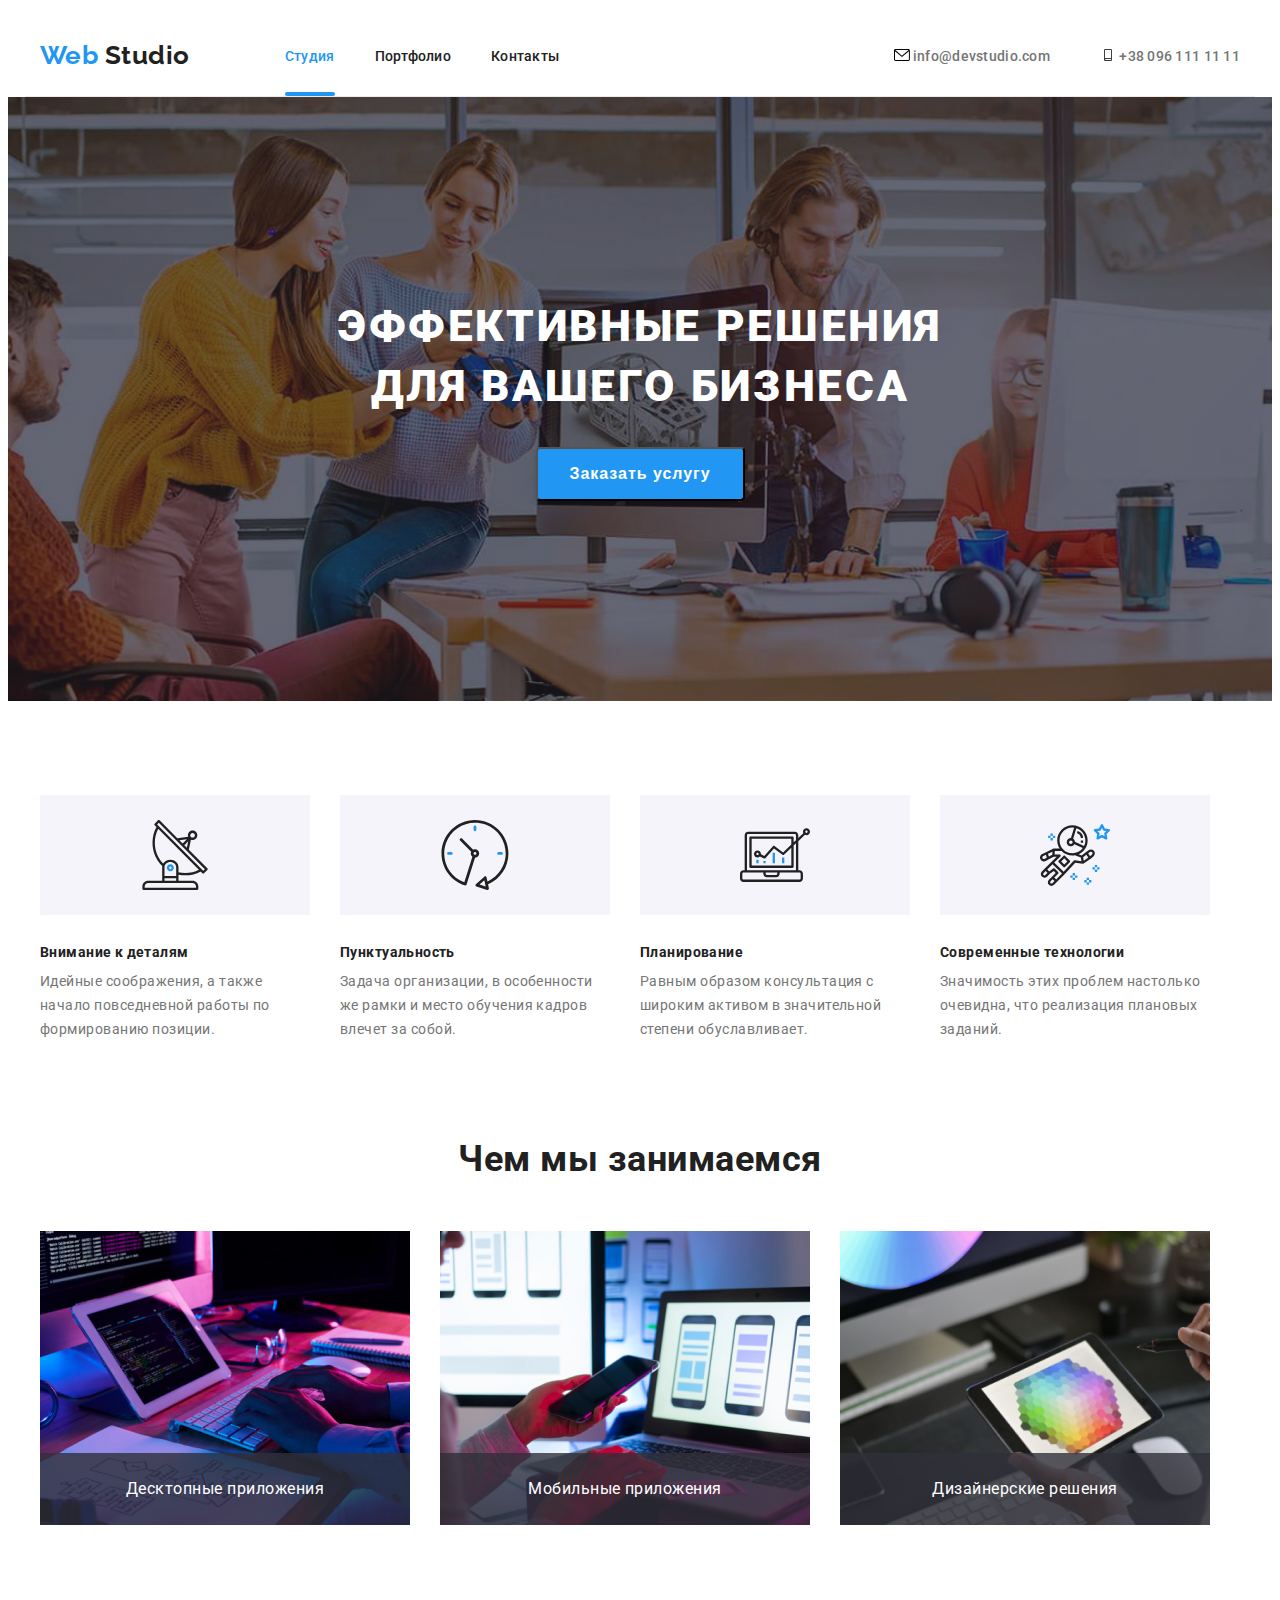
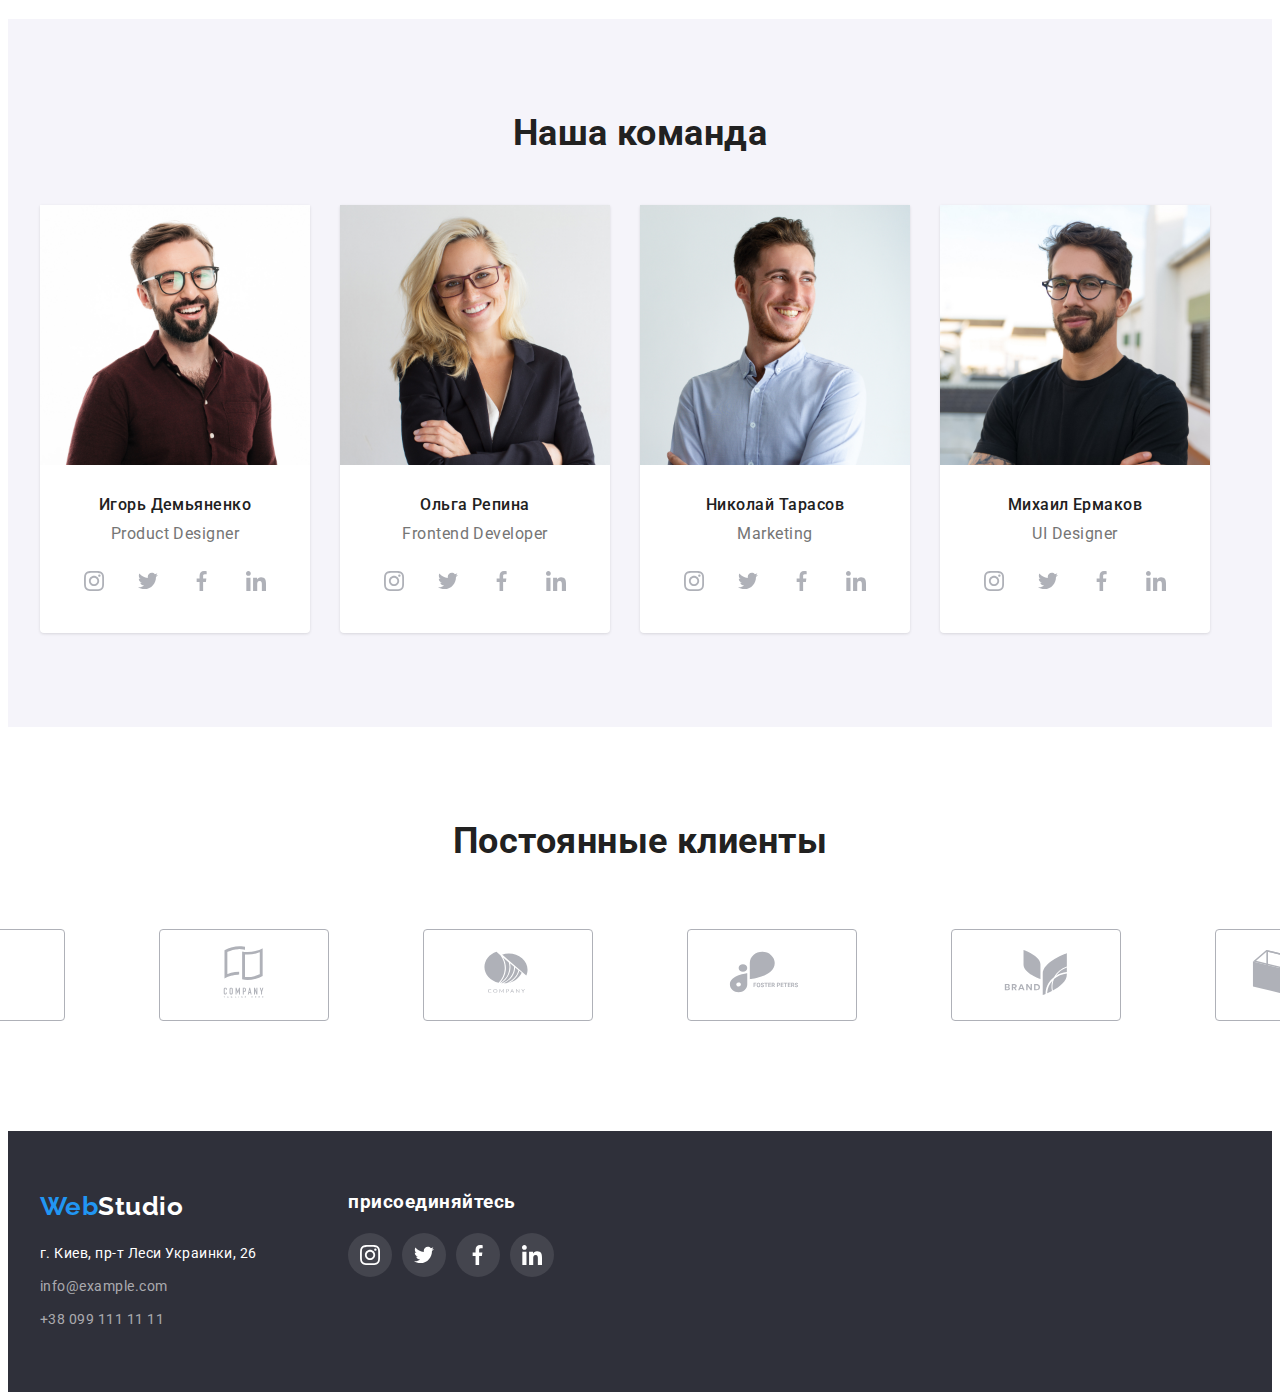
<file: index.html>
<!DOCTYPE html>
<html lang="en">

<head>
    <meta charset="UTF-8">
    <meta http-equiv="X-UA-Compatible" content="IE=edge">
    <meta name="viewport" content="width=device-width, initial-scale=1.0">
    <title>Document</title>
    <link rel="preconnect" href="https://fonts.googleapis.com">
    <link rel="preconnect" href="https://fonts.gstatic.com" crossorigin>
    <link rel="preconnect" href="https://fonts.googleapis.com">
    <link rel="preconnect" href="https://fonts.gstatic.com" crossorigin>
    <link href="https://fonts.googleapis.com/css2?family=Raleway:wght@700&family=Roboto:wght@400;500;700&display=swap"
        rel="stylesheet">
    <link rel="stylesheet" href="https://cdnjs.cloudflare.com/ajax/libs/modern-normalize/1.1.0/modern-normalize.min.css"
        integrity="sha512-wpPYUAdjBVSE4KJnH1VR1HeZfpl1ub8YT/NKx4PuQ5NmX2tKuGu6U/JRp5y+Y8XG2tV+wKQpNHVUX03MfMFn9Q=="
        crossorigin="anonymous" referrerpolicy="no-referrer" />
    <link rel="stylesheet" href="./css/style.css">

</head>

<body>
    <header class="header">
        <div class="container header-container">
            <nav class="header-navigation">
                <a href="" class="header-logo link">
                    Web <span class="logo-span">Studio</span></a>
                <ul class="header-list list">
                    <li class="header-item">
                        <a class="header-link link active-button current" href="./index.html">Студия</a>
                    </li>
                    <li class="header-item">
                        <a class="header-link link" href="./portfolio.html">Портфолио</a>
                    </li>
                    <li class="header-item">
                        <a class="header-link link" href="Контакты">Контакты</a>
                    </li>
                </ul>
            </nav>
            <ul class="header-contact-list list">
                <li class="header-contact-item">

                    <a class="header-contact-link link" href=mailto:info@devstudio.com><svg class="mail-icon">
                            <use href="./img/sprite.svg#envelope-hover"></use>
                        </svg> info@devstudio.com
                    </a>
                </li>
                <li class="header-contact-item">
                    <a class="header-contact-link link" href="tel:+380961111111"><svg class="phone-icon">
                            <use href="./img/sprite.svg#smartphone-1"></use>
                        </svg> +38 096 111 11 11
                    </a>
                </li>
            </ul>
        </div>
    </header>
    <main>
        <section class="hero">
            <div class="container ">
                <h1 class="hero-title">Эффективные решения <br> для вашего бизнеса</h1>
                <button class="btn-hero cursor" type="button">Заказать услугу</button>
            </div>

        </section>

        <section class="benefits">
            <div class="container">
                <ul class="benefits-list list">
                    <li class="benefits-item">
                        <div class="benefits-picture">
                            <a class="benefits-link link" href="">
                                <svg class="benefits-icon">
                                    <use href="./img/sprite.svg#icon-antenna"></use>
                                </svg>
                            </a>
                        </div>
                        <h3 class="benefits-title">Внимание к деталям</h3>
                        <p class="benefits-text">Идейные соображения, а также начало повседневной работы по формированию
                            позиции.</p>
                    </li>
                    <li class="benefits-item">
                        <div class="benefits-picture">
                            <a class="benefits-link link" href="">
                                <svg class="benefits-icon">
                                    <use href="./img/sprite.svg#icon-clock"></use>
                                </svg>
                            </a>
                        </div>
                        <h3 class="benefits-title">Пунктуальность</h3>
                        <p class="benefits-text">Задача организации, в особенности же рамки и место обучения кадров
                            влечет за собой.</p>
                    </li>
                    <li class="benefits-item">
                        <div class="benefits-picture">
                            <a class="benefits-link link" href="">
                                <svg class="benefits-icon">
                                    <use href="./img/sprite.svg#icon-diagram"></use>
                                </svg>
                            </a>
                        </div>
                        <h3 class="benefits-title">Планирование</h3>
                        <p class="benefits-text">Равным образом консультация с широким активом в значительной степени
                            обуславливает.</p>
                    </li>
                    <li class="benefits-item">
                        <div class="benefits-picture">
                            <a class="benefits-link link" href="">
                                <svg class="benefits-icon">
                                    <use href="./img/sprite.svg#icon-astronaut"></use>
                                </svg>
                            </a>
                        </div>
                        <h3 class="benefits-title">Современные технологии</h3>
                        <p class="benefits-text">Значимость этих проблем настолько очевидна, что реализация плановых
                            заданий.</p>
                    </li>
                </ul>
            </div>

        </section>
        <section class="work">
            <div class="container">
                <h3 class="work-title">Чем мы занимаемся</h3>
                <ul class="work-list list">
                    <li class="work-item">
                        <img src=" img/img.png" alt="foto1" width="370">
                        <p class="work-text">Десктопные приложения</p>
                    </li>
                    <li class="work-item">
                        <img src="img/box2.png" alt="foto2" width="370">
                        <p class="work-text">Мобильные приложения</p>
                    </li>
                    <li class="work-item">
                        <img src="img/box3.png" alt="foto3" width="370">
                        <p class="work-text">Дизайнерские решения</p>
                    </li>
                </ul>
            </div>
        </section>

        <section class="team">
            <div class="container">
                <h3 class="team-title">Наша команда</h3>
                <ul class="team-list list">
                    <li class="team-item">
                        <img class="team-backdown" src="img/1.jpg" alt="foto4" width="270" />
                        <div class="team-info">
                            <h4 class="team-name">Игорь Демьяненко</h4>
                            <p class="team-text">Product Designer</p>
                            <ul class="team-list list social-list">
                                <li class="social-item">
                                    <a href="" class="social-link link">
                                        <svg class="social-icon">
                                            <use href="./img/sprite.svg#icon-instagram"></use>
                                        </svg>
                                    </a>
                                </li>
                                <li class="social-item">
                                    <a href="" class="social-link link">
                                        <svg class="social-icon">
                                            <use href="./img/sprite.svg#icon-twiter"></use>
                                        </svg>
                                    </a>
                                </li>
                                <li class="social-item">
                                    <a href="" class="social-link link">
                                        <svg class="social-icon">
                                            <use href="./img/sprite.svg#icon-facebook"></use>
                                        </svg>
                                    </a>
                                </li>
                                <li class="social-item">
                                    <a href="" class="social-link link">
                                        <svg class="social-icon">
                                            <use href="./img/sprite.svg#icon-linkedin"></use>
                                        </svg>
                                    </a>
                                </li>
                            </ul>
                        </div>


                    </li>
                    <li class="team-item">
                        <img class="team-backdown" src="img/2.jpg" alt="foto5" width="270" />
                        <div class="team-info">
                            <h4 class="team-name">Ольга Репина</h4>
                            <p class="team-text">Frontend Developer</p>
                            <ul class="team-list list social-list">
                                <li class="social-item">
                                    <a href="" class="social-link link">
                                        <svg class="social-icon">
                                            <use href="./img/sprite.svg#icon-instagram"></use>
                                        </svg>
                                    </a>
                                </li>
                                <li class="social-item">
                                    <a href="" class="social-link link">
                                        <svg class="social-icon">
                                            <use href="./img/sprite.svg#icon-twiter"></use>
                                        </svg>
                                    </a>
                                </li>
                                <li class="social-item">
                                    <a href="" class="social-link link">
                                        <svg class="social-icon">
                                            <use href="./img/sprite.svg#icon-facebook"></use>
                                        </svg>
                                    </a>
                                </li>
                                <li class="social-item">
                                    <a href="" class="social-link link">
                                        <svg class="social-icon">
                                            <use href="./img/sprite.svg#icon-linkedin"></use>
                                        </svg>
                                    </a>
                                </li>
                            </ul>
                        </div>

                    </li>

                    <li class="team-item">
                        <img class="team-backdown" src="img/3.jpg" alt="foto6" width="270" />
                        <div class="team-info">
                            <h4 class="team-name">Николай Тарасов</h4>
                            <p class="team-text">Marketing</p>
                            <ul class="team-list list social-list">
                                <li class="social-item">
                                    <a href="" class="social-link link">
                                        <svg class="social-icon">
                                            <use href="./img/sprite.svg#icon-instagram"></use>
                                        </svg>
                                    </a>
                                </li>
                                <li class="social-item">
                                    <a href="" class="social-link link">
                                        <svg class="social-icon">
                                            <use href="./img/sprite.svg#icon-twiter"></use>
                                        </svg>
                                    </a>
                                </li>
                                <li class="social-item">
                                    <a href="" class="social-link link">
                                        <svg class="social-icon">
                                            <use href="./img/sprite.svg#icon-facebook"></use>
                                        </svg>
                                    </a>
                                </li>
                                <li class="social-item">
                                    <a href="" class="social-link link">
                                        <svg class="social-icon">
                                            <use href="./img/sprite.svg#icon-linkedin"></use>
                                        </svg>
                                    </a>
                                </li>
                            </ul>
                        </div>

                    </li>
                    <li class="team-item">
                        <img class="team-backdown" src="img/4.jpg" alt="foto7" width="270" />
                        <div class="team-info">
                            <h4 class="team-name">Михаил Ермаков</h4>
                            <p class="team-text">UI Designer</p>
                            <ul class="team-list list social-list">
                                <li class="social-item">
                                    <a href="" class="social-link link">
                                        <svg class="social-icon">
                                            <use href="./img/sprite.svg#icon-instagram"></use>
                                        </svg>
                                    </a>
                                </li>
                                <li class="social-item">
                                    <a href="" class="social-link link">
                                        <svg class="social-icon">
                                            <use href="./img/sprite.svg#icon-twiter"></use>
                                        </svg>
                                    </a>
                                </li>
                                <li class="social-item">
                                    <a href="" class="social-link link">
                                        <svg class="social-icon">
                                            <use href="./img/sprite.svg#icon-facebook"></use>
                                        </svg>
                                    </a>
                                </li>
                                <li class="social-item">
                                    <a href="" class="social-link link">
                                        <svg class="social-icon">
                                            <use href="./img/sprite.svg#icon-linkedin"></use>
                                        </svg>
                                    </a>
                                </li>
                            </ul>
                        </div>

                    </li>
                </ul>
            </div>
        </section>
        <section class="client">
            <div class="container">
                <h3 class="work-title">Постоянные клиенты</h3>
                <ul class="client-list list">
                    <li class="client-item">
                        <button class="client-btn cursor" type="button"><a href="" class="client-link link">
                                <svg class="client-icon">
                                    <use href="./img/sprite.svg#icon-logoone"></use>
                                </svg>
                            </a></button>

                    </li>
                    <li class="client-item">
                        <button class="client-btn cursor" type="button"><a href="">
                                <svg class="client-icon">
                                    <use href="./img/sprite.svg#icon-logotwo"></use>
                                </svg>
                            </a></button>
                    </li>
                    <li class="client-item link">
                        <button class="client-btn cursor" type="button" <a href="" class="client-link">
                            <svg class="client-icon">
                                <use href="./img/sprite.svg#icon-logothree"></use>
                            </svg>
                            </a></button>

                    </li>
                    <li class="client-item">
                        <button class="client-btn cursor" type="button"><a href="" class="client-link link">
                                <svg class="client-icon">
                                    <use href="./img/sprite.svg#icon-logofour"></use>
                                </svg>
                            </a></button>

                    </li>
                    <li class="client-item">
                        <button class="client-btn cursor" type="button"><a href="" class="client-link link">
                                <svg class="client-icon">
                                    <use href="./img/sprite.svg#icon-logofive"></use>
                                </svg>
                            </a></button>

                    </li>
                    <li class="client-item">
                        <button class="client-btn cursor" type="button"><a href="" class="client-link link">
                                <svg class="client-icon">
                                    <use href="./img/sprite.svg#icon-logosix"></use>
                                </svg>
                            </a>
                    </li>
                </ul>
            </div>


        </section>
    </main>
    <!--Футер-->
    <footer class="footer">
        <div class="container footer-container">
            <ul class="footer-list list footer-block">
                <li class="footer-iten">
                    <ul class="footer-list list">
                        <li class="footer-item">
                            <a link href="" class="header-logo footer-logo link">
                                Web<span class="footer-span">Studio</a>
                            <address class="footer-addres">
                                <ul class="footer-list list">
                                    <li class="footer-item">
                                        <a class="footer-address-link link" href="">г. Киев, пр-т Леси Украинки,
                                            26</a>
                                    </li>
                                    <li class="footer-item"><a class="footer-contact-link link"
                                            href=mailto:info@example.com>info@example.com</a>
                                    </li>
                                    <li class="footer-item">
                                        <a class="footer-contact-link link" href="tel:+380991111111">+38 099 111 11
                                            11</a>
                                    </li>
                                </ul>
                            </address>
                        </li>
                    </ul>

                </li>
                <li class="right">
                    <h3 class="right-title">присоединяйтесь</h3>
                    <ul class="footer-list list footer-social">
                        <li class="social-item">
                            <a href="" class="social-link link footer-social-list">
                                <svg class="social-icon footer-icon">
                                    <use href="./img/sprite.svg#icon-instagram"></use>
                                </svg>
                            </a>
                        </li>
                        <li class="social-item">
                            <a href="" class="social-link link footer-social-list">
                                <svg class="social-icon footer-icon">
                                    <use href="./img/sprite.svg#icon-twiter"></use>
                                </svg>
                            </a>
                        </li>
                        <li class="social-item">
                            <a href="" class="social-link link footer-social-list">
                                <svg class="social-icon footer-icon">
                                    <use href="./img/sprite.svg#icon-facebook"></use>
                                </svg>
                            </a>
                        </li>
                        <li class="social-item">
                            <a href="" class="social-link link footer-social-list">
                                <svg class="social-icon footer-icon">
                                    <use href="./img/sprite.svg#icon-linkedin"></use>
                                </svg>
                            </a>
                        </li>
                    </ul>
                </li>
            </ul>
        </div>


    </footer>

</body>

</html>
</file>
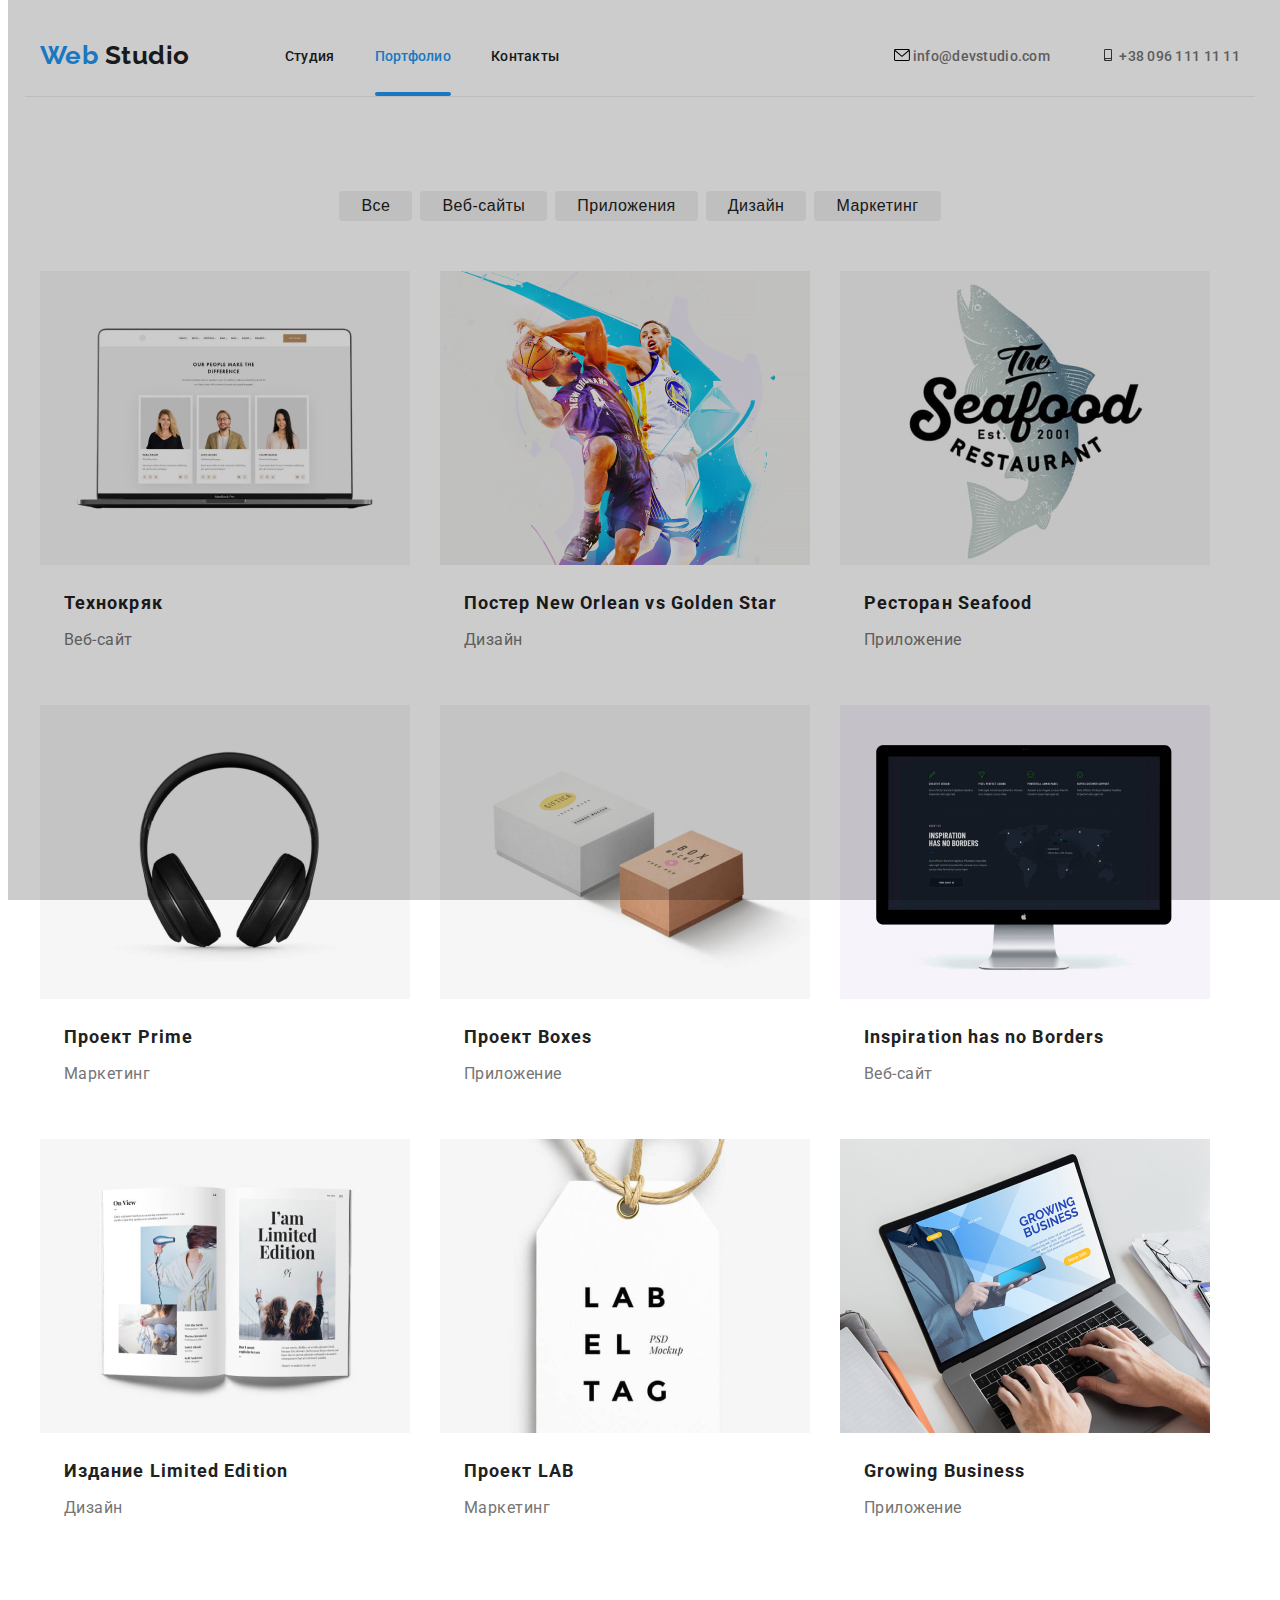
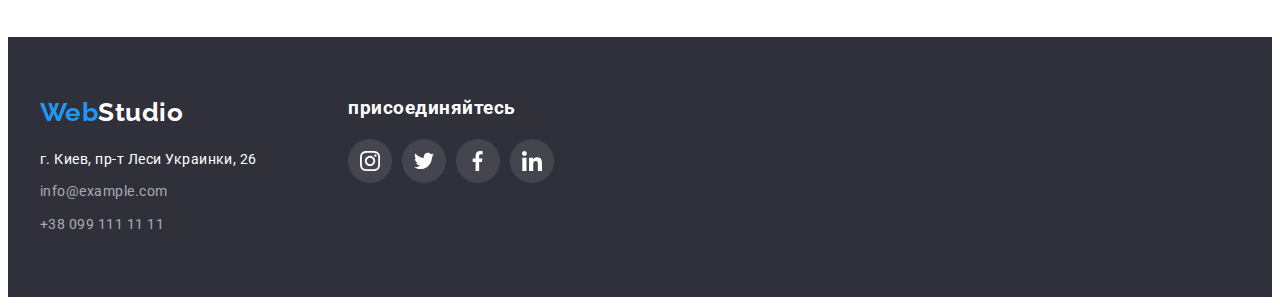
<file: portfolio.html>
<!DOCTYPE html>
<html lang="en">

<head>
    <meta charset="UTF-8">
    <meta http-equiv="X-UA-Compatible" content="IE=edge">
    <meta name="viewport" content="width=device-width, initial-scale=1.0">
    <title>Document</title>
    <link rel="preconnect" href="https://fonts.googleapis.com">
    <link rel="preconnect" href="https://fonts.gstatic.com" crossorigin>
    <link href="https://fonts.googleapis.com/css2?family=Raleway:wght@700&family=Roboto:wght@400;500;700&display=swap"
        rel="stylesheet">
    <link rel="stylesheet" href="https://cdnjs.cloudflare.com/ajax/libs/modern-normalize/1.1.0/modern-normalize.min.css"
        integrity="sha512-wpPYUAdjBVSE4KJnH1VR1HeZfpl1ub8YT/NKx4PuQ5NmX2tKuGu6U/JRp5y+Y8XG2tV+wKQpNHVUX03MfMFn9Q=="
        crossorigin="anonymous" referrerpolicy="no-referrer" />
    <link rel="stylesheet" href="./css/style.css">
</head>

<body>
    <header class="header">
        <div class="container header-container">
            <nav class="header-navigation">
                <a href="" class="header-logo link">
                    Web <span class="logo-span">Studio</span></a>
                <ul class="header-list list">
                    <li class="header-item">
                        <a class="header-link link " href="./index.html">Студия</a>
                    </li>
                    <li class="header-item">
                        <a class="header-link link active-button current" href="./portfolio.html">Портфолио</a>
                    </li>
                    <li class="header-item">
                        <a class="header-link link" href="Контакты">Контакты</a>
                    </li>
                </ul>
            </nav>
            <ul class="header-contact-list list">
                <li class="header-contact-item">
                    <a class="header-contact-link link" href=mailto:info@devstudio.com><svg class="mail-icon">
                            <use href="./img/sprite.svg#envelope-hover"></use>
                        </svg> info@devstudio.com
                    </a>
                </li>
                <li class="header-contact-item">
                    <a class="header-contact-link link" href="tel:+380961111111"><svg class="phone-icon">
                            <use href="./img/sprite.svg#smartphone-1"></use>
                        </svg> +38 096 111 11 11</a>
                </li>
            </ul>
        </div>
    </header>
    <main>
        <section class="about">
            <div class="container">
                <ul class="about-button-list list">
                    <li class="about-button-item">
                        <button class="about-btn cursor" type="button">Все</button>
                    </li>
                    <li class="about-button-item">
                        <button class="about-btn cursor" type="button">Веб-сайты</button>
                    </li>
                    <li class="about-button-item">
                        <button class="about-btn cursor" type="button">Приложения</button>
                    </li>
                    <li class="about-button-item">
                        <button class="about-btn cursor" type="button">Дизайн</button>
                    </li>
                    <li class="about-button-item">
                        <button class="about-btn cursor" type="button">Маркетинг</button>
                    </li>
                </ul>
                <ul class="about-list list">
                    <li class=" about-item">
                        <a class="about-link link" href="">
                            <div class="about-top-wrapper">
                                <img class="img-back-down" src="./img/tehno.jpg" alt="компютер" width="370">
                                <p class="about-img-text">Технокряк это современная площадка распространения
                                    коронавируса.
                                    Компании используют эту платформу для цифрового
                                    шпионажа и атак на защищённые сервера конкурентов.
                                </p>
                            </div>
                            <div class="about-title-text">
                                <h2 class="about-title">Технокряк
                                </h2>
                                <p class="about-text">Веб-сайт</p>
                            </div>
                        </a>

                    </li>

                    <li class="about-item">
                        <a class="about-link link" href="">
                            <div class="about-top-wrapper">
                                <img class="img-back-down" src="./img/poster.jpg" alt="постер" width="370">
                                <p class="about-img-text">Lorem ipsum dolor sit amet consectetur adipisicing elit. Neque
                                    facere ducimus eos in
                                    architecto aut necessitatibus corporis omnis? Cum, quos voluptatum. Amet qui
                                    assumenda quisquam vel minus officiis nemo cupiditate.</p>
                            </div>
                            <div class="about-title-text">
                                <h2 class="about-title">Постер New Orlean vs Golden Star
                                </h2>
                                <p class="about-text">Дизайн</p>
                            </div>
                        </a>
                    </li>

                    <li class="about-item">
                        <a class="about-link link" href="">
                            <div class="about-top-wrapper">
                                <img class="img-back-down" src="./img/restor.jpg" alt="ресторан" width="370">
                                <p class="about-img-text">Lorem ipsum, dolor sit amet consectetur adipisicing elit.
                                    Ipsum dolores rem
                                    voluptatem modi pariatur tempore, quasi eum quod enim vero?</p>
                            </div>
                            <div class="about-title-text">
                                <h2 class="about-title">Ресторан Seafood</h2>
                                <p class="about-text">Приложение</p>
                            </div>
                        </a>
                    </li>

                    <li class="about-item">
                        <a class="about-link link" href="">
                            <div class="about-top-wrapper">
                                <img class="img-back-down" src="./img/pro.jpg" alt="проект" width="370">
                                <p class="about-img-text">Lorem ipsum dolor sit amet consectetur, adipisicing elit.
                                    Culpa, consequatur quos. Doloremque saepe labore cupiditate enim iste accusamus vero
                                    alias a optio, blanditiis, dolorem consectetur!</p>
                            </div>
                            <div class="about-title-text">
                                <h2 class="about-title">Проект Prime</h2>
                                <p class="about-text">Маркетинг</p>
                            </div>
                        </a>
                    </li>

                    <li class="about-item">
                        <a class="about-link link" href="">
                            <div class="about-top-wrapper">
                                <img class="img-back-down" src="./img/box.jpg" alt="коробки" width="370">
                                <p class="about-img-text">Lorem ipsum dolor sit amet consectetur adipisicing elit.
                                    Similique rem soluta tenetur numquam ipsum neque provident earum molestiae
                                    reprehenderit? Labore dolor ipsam ea mollitia, magni laboriosam inventore.</p>
                            </div>
                            <div class="about-title-text">
                                <h2 class="about-title">Проект Boxes</h2>
                                <p class="about-text">Приложение</p>
                            </div>
                        </a>
                    </li>

                    <li class="about-item">
                        <a class="about-link link" href="">
                            <div class="about-top-wrapper">
                                <img class="img-back-down" src="./img/borders.jpg" alt="натхнення" width="370">
                                <p class="about-img-text">Lorem ipsum dolor sit, amet consectetur adipisicing elit.
                                    Provident asperiores pariatur voluptatibus, soluta quis reprehenderit aliquid,
                                    voluptate perspiciatis aperiam cum voluptatem inventore repellat.</p>
                            </div>
                            <div class="about-title-text">
                                <h2 class="about-title">Inspiration has no Borders</h2>
                                <p class="about-text">Веб-сайт</p>
                            </div>
                        </a>
                    </li>

                    <li class="about-item">
                        <a class="about-link link" href="">
                            <div class="about-top-wrapper">
                                <img class="img-back-down" src="./img/limit.jpg" alt="видавництво" width="370">
                                <p class="about-img-text">Lorem ipsum dolor sit amet consectetur adipisicing elit. Hic
                                    perspiciatis, debitis possimus expedita nulla tempora, ipsa aut assumenda dolorem
                                    beatae nam voluptatum minus voluptate?</p>
                            </div>
                            <div class="about-title-text">
                                <h2 class="about-title">Издание Limited Edition</h2>
                                <p class="about-text">Дизайн</p>
                            </div>
                        </a>
                    </li>

                    <li class="about-item">
                        <a class="about-link link" href="">
                            <div class="about-top-wrapper">
                                <img class="img-back-down" src="./img/lab.jpg" alt="проект лаб" width="370">
                                <p class="about-img-text">Lorem ipsum dolor, sit amet consectetur adipisicing elit. Amet
                                    minus commodi tenetur autem! Explicabo laboriosam quia odit nesciunt neque? Totam,
                                    debitis exercitationem mollitia distinctio ipsum, non eos, molestias maiores tenetur
                                    officia illo!</p>
                            </div>
                            <div class="about-title-text">
                                <h2 class="about-title">Проект LAB</h2>
                                <p class="about-text">Маркетинг</p>
                            </div>
                        </a>
                    </li>

                    <li class="about-item">
                        <a class="about-link link" href="">
                            <div class="about-top-wrapper">
                                <img class="img-back-down" src="./img/bisiness.jpg" alt="зростання" width="370">
                                <p class="about-img-text">Lorem ipsum dolor sit, amet consectetur adipisicing elit.
                                    Nesciunt ad soluta laboriosam autem tempora repudiandae ratione suscipit nulla
                                    repellat facere explicabo molestiae sequi placeat deserunt quo, a in nam?</p>
                            </div>
                            <div class="about-title-text">
                                <h2 class="about-title">Growing Business</h2>
                                <p class="about-text">Приложение</p>
                            </div>
                        </a>
                    </li>
                </ul>
            </div>
        </section>
    </main>

    <!--Футер-->
    <footer class="footer">
        <div class="container footer-container">
            <ul class="footer-list list footer-block">
                <li class="footer-iten">
                    <ul class="footer-list list">
                        <li class="footer-item">
                            <a link href="" class="header-logo footer-logo link">
                                Web<span class="footer-span">Studio</a>
                            <address class="footer-addres">
                                <ul class="footer-list list">
                                    <li class="footer-item">
                                        <a class="footer-address-link link" href="">г. Киев, пр-т Леси Украинки,
                                            26</a>
                                    </li>
                                    <li class="footer-item"><a class="footer-contact-link link"
                                            href=mailto:info@example.com>info@example.com</a>
                                    </li>
                                    <li class="footer-item">
                                        <a class="footer-contact-link link" href="tel:+380991111111">+38 099 111 11
                                            11</a>
                                    </li>
                                </ul>
                            </address>
                        </li>
                    </ul>

                </li>
                <li class="right">
                    <h3 class="right-title">присоединяйтесь</h3>
                    <ul class="footer-list list footer-social">
                        <li class="social-item">
                            <a href="" class="social-link link footer-social-list">
                                <svg class="social-icon footer-icon">
                                    <use href="./img/sprite.svg#icon-instagram"></use>
                                </svg>
                            </a>
                        </li>
                        <li class="social-item">
                            <a href="" class="social-link link footer-social-list">
                                <svg class="social-icon footer-icon">
                                    <use href="./img/sprite.svg#icon-twiter"></use>
                                </svg>
                            </a>
                        </li>
                        <li class="social-item">
                            <a href="" class="social-link link footer-social-list">
                                <svg class="social-icon footer-icon">
                                    <use href="./img/sprite.svg#icon-facebook"></use>
                                </svg>
                            </a>
                        </li>
                        <li class="social-item">
                            <a href="" class="social-link link footer-social-list">
                                <svg class="social-icon footer-icon">
                                    <use href="./img/sprite.svg#icon-linkedin"></use>
                                </svg>
                            </a>
                        </li>
                    </ul>
                </li>
            </ul>
        </div>
    </footer>
    <div class="backdrop">

    </div>

</body>

</html>
</file>
<file: css/style.css>
:root {
    --primary-title-color: #ffffff;
    --secondary-title-color: #212121; 
    --primery-text-color: #757575;
    --acent-color: #2196F3;
}


body {
    font-family: 'Roboto', sans-serif;
    letter-spacing: 0.03em;
}
.link {
    text-decoration: none;
}
.list {
    list-style: none;
}
p, h1, h2, h3, h4, h5, h6 {
    margin: 0;
}
ul {
    margin: 0;
    padding-left: 0;
}
img {
    display: block;
    max-width: 100%; height: auto;
}
*, ::after, ::before
/*----------cursor-------------*/

.cursor {
    cursor: pointer;
}
.container {
    width: 1200px;
    margin: 0 auto;
    padding-left: 15px;
    padding-right: 15px;
}

section {
    padding-top: 94px;
    padding-bottom: 94px;
}

/*----------HEADER-------------*/

.header {
    padding-top: 32px;
   border: 1px #ECECEC;
}
.header-container {
 display: flex;
    align-items: center;
    padding-bottom: 25px;
     border-bottom: 1px solid #ECECEC;
}
.header-logo {
font-family: Raleway, sans-serif;

font-weight: 700;
font-size: 26px;
line-height: 1.19;
color: #2196F3;
margin-right: 95px;
}
.header-navigation {
    display: flex;
    align-items: center;
}
.header-list {
   display: flex ;
  
}

.header-item:not(:last-child) {
    margin-right: 40px;
}

.header-contact-list {
    display: flex;
    margin-left: auto;
    align-items: center;
}
.header-contact-item:not(:last-child) {
    margin-right: 50px;
}

.logo-span {
    color: var(--secondary-title-color);
}

.header-link {
 font-weight: 500;
font-size: 14px;
line-height: 1.14;
letter-spacing: 0.02em;
color: var(--secondary-title-color);
position: relative;
 transition: color 250ms cubic-bezier(0.4, 0, 0.2, 1);
}

    
    


.header-link:hover,
.header-link:focus,
.header-contact-link:hover,
.header-contact-link:focus
 {
    color: var(--acent-color);
    fill: var(--acent-color);
}
.header-link:hover, .active-button {
    color: var(--acent-color);
}


.header-contact-link {
 font-weight: 500;
font-size: 14px;
line-height: 1.14;
letter-spacing: 0.02em;
color:var(--primery-text-color);
transition: color 250ms cubic-bezier(0.4, 0, 0.2, 1);
}
.contact {
    display: block;
}
.mail-icon {
    width: 16px;
    height: 12px;
    color: #757575;
}

.header-contact-item:hover,
.header-contact-item:focus {
    color: var(--acent-color);
}


.phone-icon {
    width: 16px;
    height: 12px;
   color: #757575; 
}

.current::after {
    content: "";
    position: absolute;
    width: 100%;
    height: 4px;
    border-radius: 2px;
    background-color: var(--acent-color);
    display: block;
    bottom: -32px;
}





/*----------HERO-------------*/

.hero {
 max-width: 1600px;
background-image: linear-gradient(to right, rgba(47, 48, 58, 0.4),
rgba(47, 48, 58, 0.4)),  
 url(../img/main.jpg);
background-repeat: no-repeat;
background-position: center;
background-size: cover;
text-align: center;
padding: 200px 0px;
}
    

.hero-title {
font-weight: 900;
font-size: 44px;
line-height: 1.36;
text-align: center;
letter-spacing: 0.06em;
text-transform: uppercase;
color: var(--primary-title-color);
width: 696px;
margin: 0 auto;
margin-bottom: 30px;
}
.hero-container {
    text-align: center;
    padding-top: 200px;
    padding-bottom: 200px;
}



.btn-hero {
font-weight: 700;
font-size: 16px;
line-height: 1.87;
letter-spacing: 0.06em;
color: var(--primary-title-color);
background-color: #2196F3;
box-shadow: 0px 4px 4px rgba(0, 0, 0, 0.15);
border-radius: 4px;
padding: 10px 32px;
cursor: pointer;
}

  



/*----------benefits-------------*/
.benefits {
    padding-top: 94px;
    padding-bottom: 47px;
}

.benefits-title {
 font-weight: 700;
font-size: 14px;
line-height: 1.14;
letter-spacing: 0.03em;
color: var(--secondary-title-color);
margin-bottom: 10px;
}

.benefits-list {
    display: flex;
    flex-wrap: wrap;
}
.benefits-item {
   margin-right: 30px;
}

.benefits-item:nth-child(4n) {
    margin-right: 0;
}


.benefits-text {
    width: 270px;
    height: 75px;
}

.benefits-text {
font-weight: 400;
font-size: 14px;
line-height: 1.71;
color: var(--primery-text-color);
}

.benefits-picture {
    width: 270px;
    height: 120px;
    background-color: #F5F4FA;
}


.benefits-link {
     width: 270px;
     height: 120px;
     display: flex;
     align-items: center;
     justify-content: center;
   
    
    
}


.benefits-icon {
    width: 70px;
    height: 70px;
    align-items: center;
    justify-content: center;
    display: block;
}



.benefits-picture
{
    margin-bottom: 30px;
}

/*----------work-------------*/

.work {
    padding-top: 47px;
    padding-bottom: 94px;
}

.work-title {
 font-weight: 700;
font-size: 36px;
line-height: 1.16;
color: var(--secondary-title-color);
text-align: center;
margin-bottom: 50px;
}

.work-list {
 display: flex;
}
    
.work-item {
 flex-basis: calc(100% / 3 -30px);
 margin-left: 30px;
 position: relative;
}
.work-item:nth-child(-n + 1) {
    margin-left: 0;
}
.work-text {
font-family: Roboto;
font-style: 700;
Font size: 14px;
line-height: 1.14;
text-align: center;
Letter spacing: 3%;
color: #ffffff;
padding-top: 27px;
padding-bottom: 27px;
background-color: rgba(47, 48, 58, 0.8);
position: absolute;
width: 100%;
bottom: 0;
left: 0;


}



/*----------team-------------*/

.team {
    background-color:#F5F4FA;
}
.team-title {
font-weight: 700;
font-size: 36px;
line-height: 1.16;
color: var(--secondary-title-color);
text-align: center;
margin-bottom: 50px;
}

.team-list {
    display: flex;
}

.team-item {
flex-basis: calc(100% / 4 -30px);
 margin-left: 30px;
 box-shadow: 0px 1px 3px rgba(0, 0, 0, 0.12), 0px 1px 1px rgba(0, 0, 0, 0.14), 0px 2px 1px rgba(0, 0, 0, 0.2);
border-radius: 0px 0px 4px 4px;
box-shadow: 0px 2px 1px 0px rgba(0, 0, 0, 0.2);
box-shadow: 0px 1px 1px 0px rgba(0, 0, 0, 0.14);
box-shadow: 0px 1px 3px 0px rgba(0, 0, 0, 0.12);
background-color: #FFFFFF;

}
.team-item:nth-child(-n + 1) {
    margin-left: 0;
}


.team-name {
 font-weight: 500;
font-size: 16px;
line-height: 1.19;
color: var(--secondary-title-color);
margin-bottom: 10px;
text-align: center;
}

.team-info {
    padding-top: 30px;
}

.team-text {
font-size: 16px;
line-height: 1.19;
color: var(--primery-text-color);
margin-bottom: 16px;
text-align: center;
}
.social-list {
    display: flex;
    justify-content: center;
    padding-bottom: 30px;
}

.social-item {
    width: 44px;
    height: 44px;
 
}
.social-item  + .social-item {
    margin-left: 10px;
}

.social-link {
     width: 44px;
     height: 44px;
    border-radius: 50%;
    display: flex;
    align-items: center;
    justify-content: center;
    transition: background-color 250ms cubic-bezier(0.4, 0, 0.2, 1);

}

.social-icon {
    width: 20px;
    height: 20px;
    fill: #AFB1B8;
    transition: fill 1250ms cubic-bezier(0.4, 0, 0.2, 1);
}
.social-link:hover, 
.social-link:focus {
    background-color:#2196F3;
}

.social-link:hover .social-icon, 
.social-link:focus .social-icon {
    fill: #FFFFFF;
}






/*----------Client-------------*/



.client-list {
    display: flex;
    justify-content: center;
    margin-top: 50px;

}
.client-item {
flex-basis: calc(100% / 6 -30px);
 margin-left: 30px;
}

.client-item:nth-child(-n + 1) {
    margin-left: 0;
}


.client-item {
    width: 170px;
    height: 92px;
    padding: 16px 32px;
}

.client-link {
    width: 100%;
    height: 100%;
}


.client-icon {
    width: 106px;
    height: 60px;
    fill: #AFB1B8;
    color: rgba(175, 177, 184, 1);
    transition: fill 250ms cubic-bezier(0.4, 0, 0.2, 1);
}

.client-btn {
    width: 170px;
    height: 92px;
    border-radius: 4px;
    border: 1px Solid #AFB1B8;
     background-color: #FFFFFF;
    transition: background-color 250ms cubic-bezier(0.4, 0, 0.2, 1);
  
}
.client-btn:hover,
.client-btn:focus {
   cursor: pointer;
    border: 1px Solid #2196F3;
}


.client-icon:hover,
.client-icon :focus {
    fill: #2196F3;
}




/*----------footer-------------*/

.footer {
   background-color: #2F303A;
     padding-top: 60px;
    padding-bottom: 60px;
}

.footer-container {
     display: block;
    flex-direction: column;
    justify-content: flex-start; 
}

.footer-block {
    display: flex;
}

.footer-logo {
    display: block;
    margin-bottom: 20px;
}
.footer-item:not(:last-child) {
    margin-bottom: 9px;
}


.footer-address-link {
font-style: normal;
 font-size: 14px;
line-height: 1.71;
color: var(--primary-title-color);
}
.footer-span {
    color: #ffffff;
}
.footer-contact-link {
font-style: normal;
font-size: 14px;
line-height: 1.71;
color:  rgba(255, 255, 255, 0.6);
transition: color 250ms cubic-bezier(0.4, 0, 0.2, 1);
}


.footer-contact-link:hover,
.footer-contact-link:focus {
     color: var(--acent-color);
     
}
.right-title {
Font family: Roboto;
Font style: 700;
Font size: 14px;
Line height: 1.14;
color: #FFFFFF;
margin-bottom: 20px;
}
.footer-social {
    display: flex;
}
.footer-social  + .footer-social {
    margin-left: 10px;
}
.right {
    margin-left: 70px;
}
.footer-social-list {
    background-color: rgba(255, 255, 255, 0.1);
}
.footer-icon {
   fill: #FFFFFF;
}




/*----------about-------------*/



.about-btn {
font-weight: 500px;
font-size: 16px;
letter-spacing: 0.03em;
color: var(--secondary-title-color);
padding: 6px 22px;
border: none;
 border-radius: 4px;
 transition: color 250ms cubic-bezier(0.4, 0, 0.2, 1);
 transition: background-color 250ms cubic-bezier(0.4, 0, 0.2, 1);
}

.about-button-list {
display: flex;
justify-content:center;
margin-bottom: 50px;

}

.about-button-item:not(:last-child){
    margin-right: 8px;
}
.about-list {
    display: flex;
    flex-wrap: wrap;
}
.about-link {
    display: block;
}


.about-item{
    flex-basis: calc(100% / 3 - 30px);
    margin-right: 30px;
    margin-bottom: 30px;
    border: 1px rgba(238, 238, 238, 1);
}

.about-item:hover .about-img-text {
    transform: translateY(0);
}


.about-item:nth-child(3n) {
    margin-right: 0;
}


.about-item:nth-child(n + 7) {
margin-bottom: 0;
}


.about-btn:hover,
.about-btn:focus {
color: var(--primary-title-color);
background-color: #2196F3;
box-shadow: 0px 2px 2px 0px rgba(0, 0, 0, 0.12);

box-shadow: 0px 1px 2px 0px rgba(0, 0, 0, 0.08);

box-shadow: 0px 3px 1px 0px rgba(0, 0, 0, 0.1);
cursor: pointer;

}

.about-title {
font-weight: 700;
font-size: 18px;
line-height: 2.00;
letter-spacing: 0.06em;
color: var(--secondary-title-color);
margin-bottom: 4px;
}
.about-text {
font-size: 16px;
line-height: 1.87;
color: var(--primery-text-color);
}
.about-title-text {
   padding: 20px 24px;
}
.about-link:hover, 
.about-link:focus  {
box-shadow: 1px 4px 6px 0px rgba(0, 0, 0, 0.16);

box-shadow: 0px 4px 4px 0px rgba(0, 0, 0, 0.06);

box-shadow: 0px 1px 1px 0px rgba(0, 0, 0, 0.12);
}

.about-img-text {
 Font family: Roboto;
Font style: Regular;
Font size: 18px;
Line height: 1.33;
Align: Left;
Vertical align: Top;
Letter spacing: 3%;
height: 100%;
padding-top: 64px;
padding-right: 24px;
padding-left: 24px;
background-color: rgba(33, 150, 243, 0.9);
position: absolute;
top: 0;
left: 0;
transform: translateY(100%);
transition: transform 250ms linear;
}
.about-top-wrapper {
    position: relative;
    overflow: hidden;
}



/*----------modalka-------------*/

.backdrop {
    position: fixed;
    background-color: rgba(0, 0, 0, 0.2);
    width: 100vw;
    height: 100vh;
    top: 0;
}
</file>
